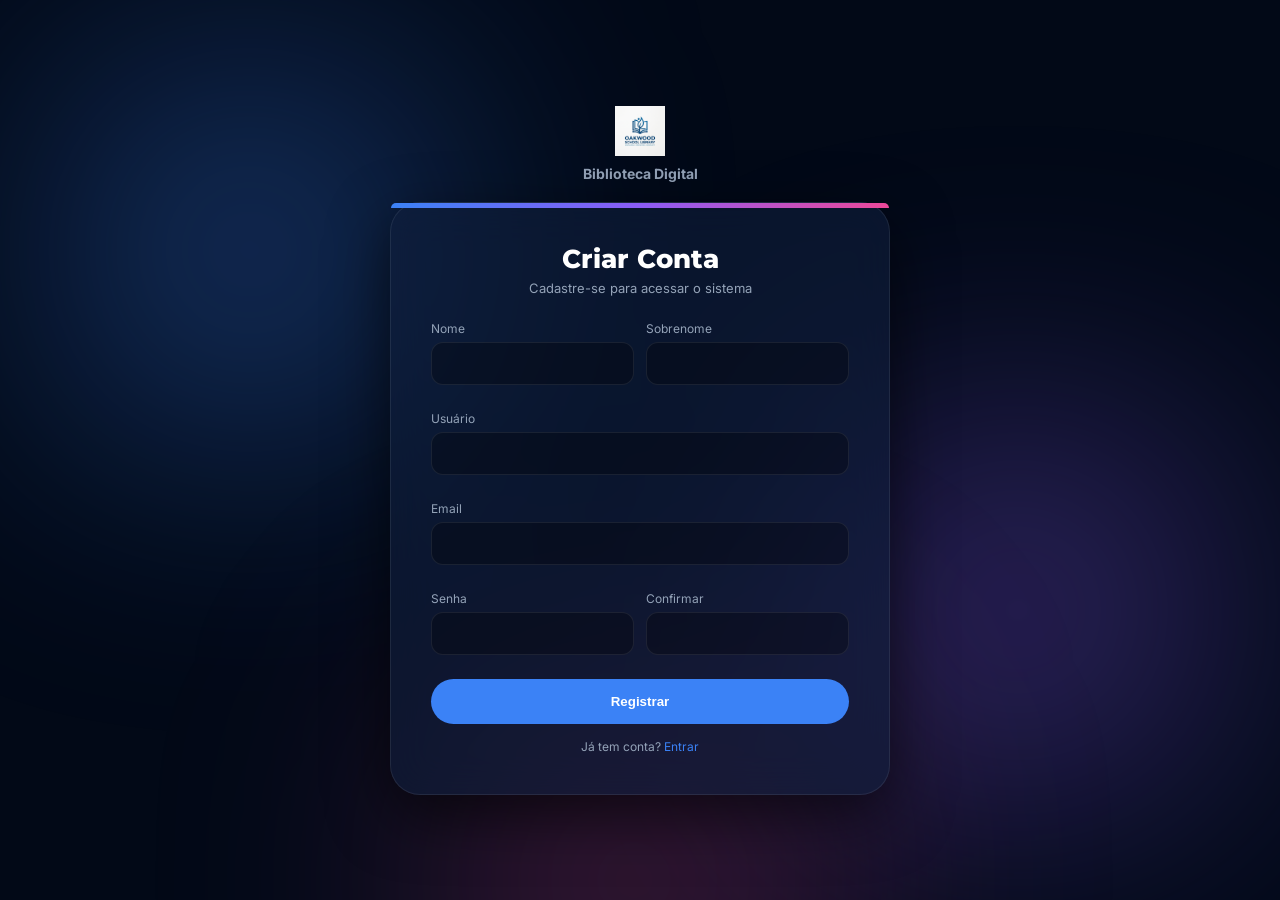
<file: templates/teladelogin.html>
<!DOCTYPE html>
<html lang="pt-BR">
<head>
<meta charset="UTF-8">
<meta name="viewport" content="width=device-width, initial-scale=1.0">
<title>Criar Conta — Biblioteca Digital</title>

<link href="https://fonts.googleapis.com/css2?family=Inter:wght@300;400;500;600&family=Montserrat:wght@600;700;800&display=swap" rel="stylesheet">

<style>
:root {
    --blue: #3b82f6;
    --purple: #8b5cf6;
    --pink: #ec4899;
    --bg: #020917;
    --card: rgba(15, 30, 60, 0.6);
    --border: rgba(255,255,255,0.08);
    --text: #fff;
    --gray: #94a3b8;
}

*{margin:0;padding:0;box-sizing:border-box;}

body{
    font-family:'Inter',sans-serif;
    background:#020917;
    color:var(--text);
    height:100vh;
    display:flex;
    align-items:center;
    justify-content:center;
    overflow:hidden;
}

/* FUNDO */
.bg{
    position:fixed;
    width:100%;
    height:100%;
    z-index:-1;
}

.light{
    position:absolute;
    width:500px;
    height:500px;
    filter:blur(120px);
    animation:move 10s infinite alternate;
}

.light:nth-child(1){
    background: radial-gradient(circle, rgba(59,130,246,0.4), transparent);
}

.light:nth-child(2){
    background: radial-gradient(circle, rgba(139,92,246,0.4), transparent);
    left:60%;
    top:40%;
}

.light:nth-child(3){
    background: radial-gradient(circle, rgba(236,72,153,0.3), transparent);
    left:30%;
    top:70%;
}

@keyframes move{
    0%{transform:translate(0,0);}
    100%{transform:translate(80px,-60px);}
}

/* CONTAINER */
.container{
    display:flex;
    flex-direction:column;
    align-items:center;
    gap:20px;
}

/* LOGO FORA DO CARD */
.logo{
    text-align:center;
}

.logo img{
    height:50px;
}

.logo h1{
    font-size:14px;
    color:var(--gray);
    margin-top:5px;
}

/* CARD */
.card{
    width:500px;
    background:var(--card);
    backdrop-filter: blur(20px);
    border:1px solid var(--border);
    border-radius:30px;
    padding:40px;
    box-shadow:0 20px 60px rgba(0,0,0,0.6);
    position:relative;
}

/* BARRA COLORIDA */
.card::before{
    content:'';
    position:absolute;
    top:0;
    left:0;
    width:100%;
    height:5px;
    border-radius:30px 30px 0 0;
    background: linear-gradient(90deg, var(--blue), var(--purple), var(--pink));
}

/* HEADER */
.title{
    font-family:'Montserrat';
    font-size:26px;
    font-weight:800;
    margin-bottom:5px;
    text-align:center;
}

.subtitle{
    font-size:13px;
    color:var(--gray);
    margin-bottom:25px;
    text-align:center;
}

/* GRID */
.grid{
    display:grid;
    grid-template-columns:1fr 1fr;
    gap:12px;
}

.full{
    grid-column:1 / -1;
}

/* INPUTS */
.input-group{
    margin-bottom:14px;
}

.input-group label{
    font-size:12px;
    color:var(--gray);
    display:block;
    margin-bottom:6px;
}

.input{
    width:100%;
    padding:13px;
    border-radius:12px;
    border:1px solid var(--border);
    background:rgba(0,0,0,0.3);
    color:white;
    outline:none;
}

.input:focus{
    border-color:var(--blue);
}

/* BUTTON */
.btn{
    width:100%;
    padding:15px;
    margin-top:10px;
    border:none;
    border-radius:999px;
    background:var(--blue);
    color:white;
    font-weight:700;
    cursor:pointer;
    transition:0.3s;
}

.btn:hover{
    transform:translateY(-2px);
    box-shadow:0 10px 30px rgba(59,130,246,0.4);
}

/* FOOTER */
.footer{
    margin-top:15px;
    font-size:12px;
    text-align:center;
    color:var(--gray);
}

.footer a{
    color:var(--blue);
    text-decoration:none;
}
</style>
</head>

<body>

<div class="bg">
    <div class="light"></div>
    <div class="light"></div>
    <div class="light"></div>
</div>

<div class="container">

    <!-- LOGO FORA -->
    <div class="logo">
        <img src="/static/img/logo.png" alt="logo">
        <h1>Biblioteca Digital</h1>
    </div>

    <!-- CARD -->
    <div class="card">

        <div class="title">Criar Conta</div>
        <div class="subtitle">Cadastre-se para acessar o sistema</div>

        <form>
            <div class="grid">

                <div class="input-group">
                    <label>Nome</label>
                    <input type="text" class="input">
                </div>

                <div class="input-group">
                    <label>Sobrenome</label>
                    <input type="text" class="input">
                </div>

                <div class="input-group full">
                    <label>Usuário</label>
                    <input type="text" class="input">
                </div>

                <div class="input-group full">
                    <label>Email</label>
                    <input type="email" class="input">
                </div>

                <div class="input-group">
                    <label>Senha</label>
                    <input type="password" class="input">
                </div>

                <div class="input-group">
                    <label>Confirmar</label>
                    <input type="password" class="input">
                </div>

            </div>

            <button class="btn">Registrar</button>
        </form>

        <div class="footer">
            Já tem conta? <a href="index.html">Entrar</a>
        </div>

    </div>

</div>

</body>
</html>
</file>
